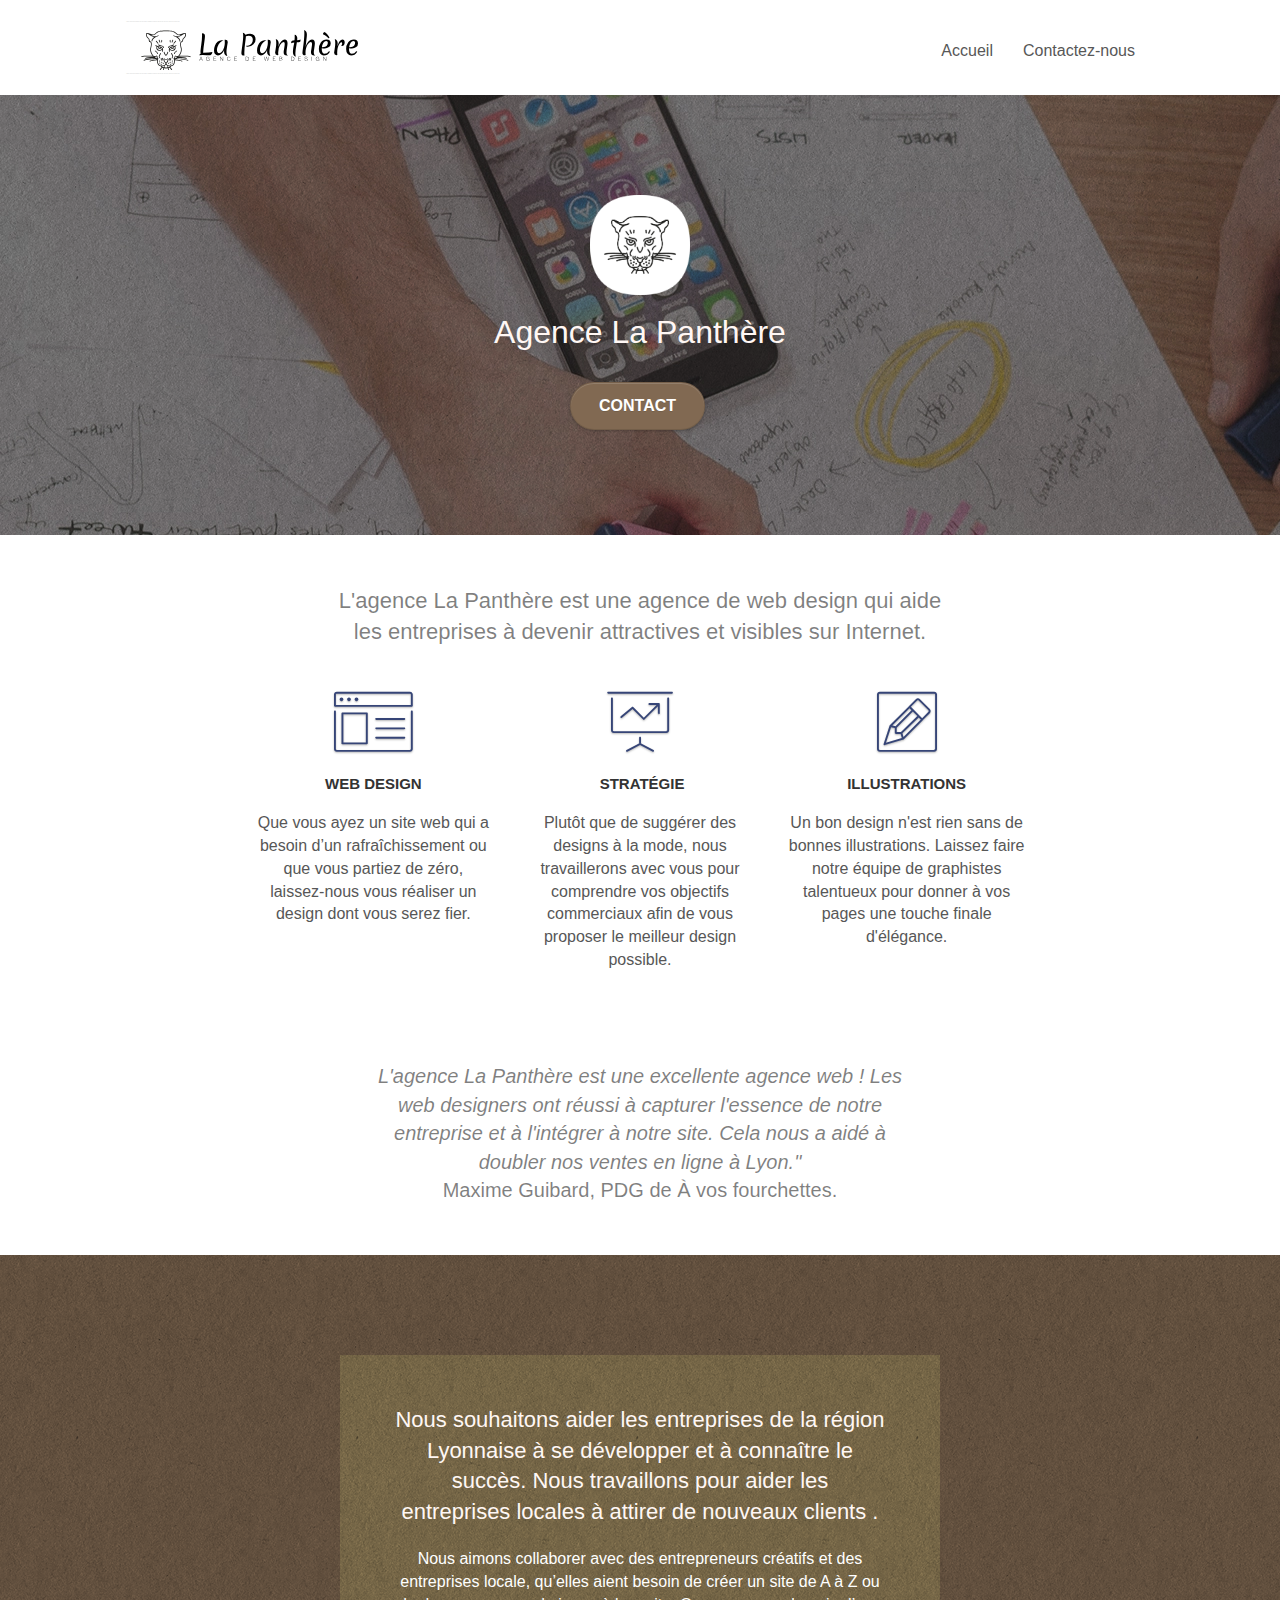
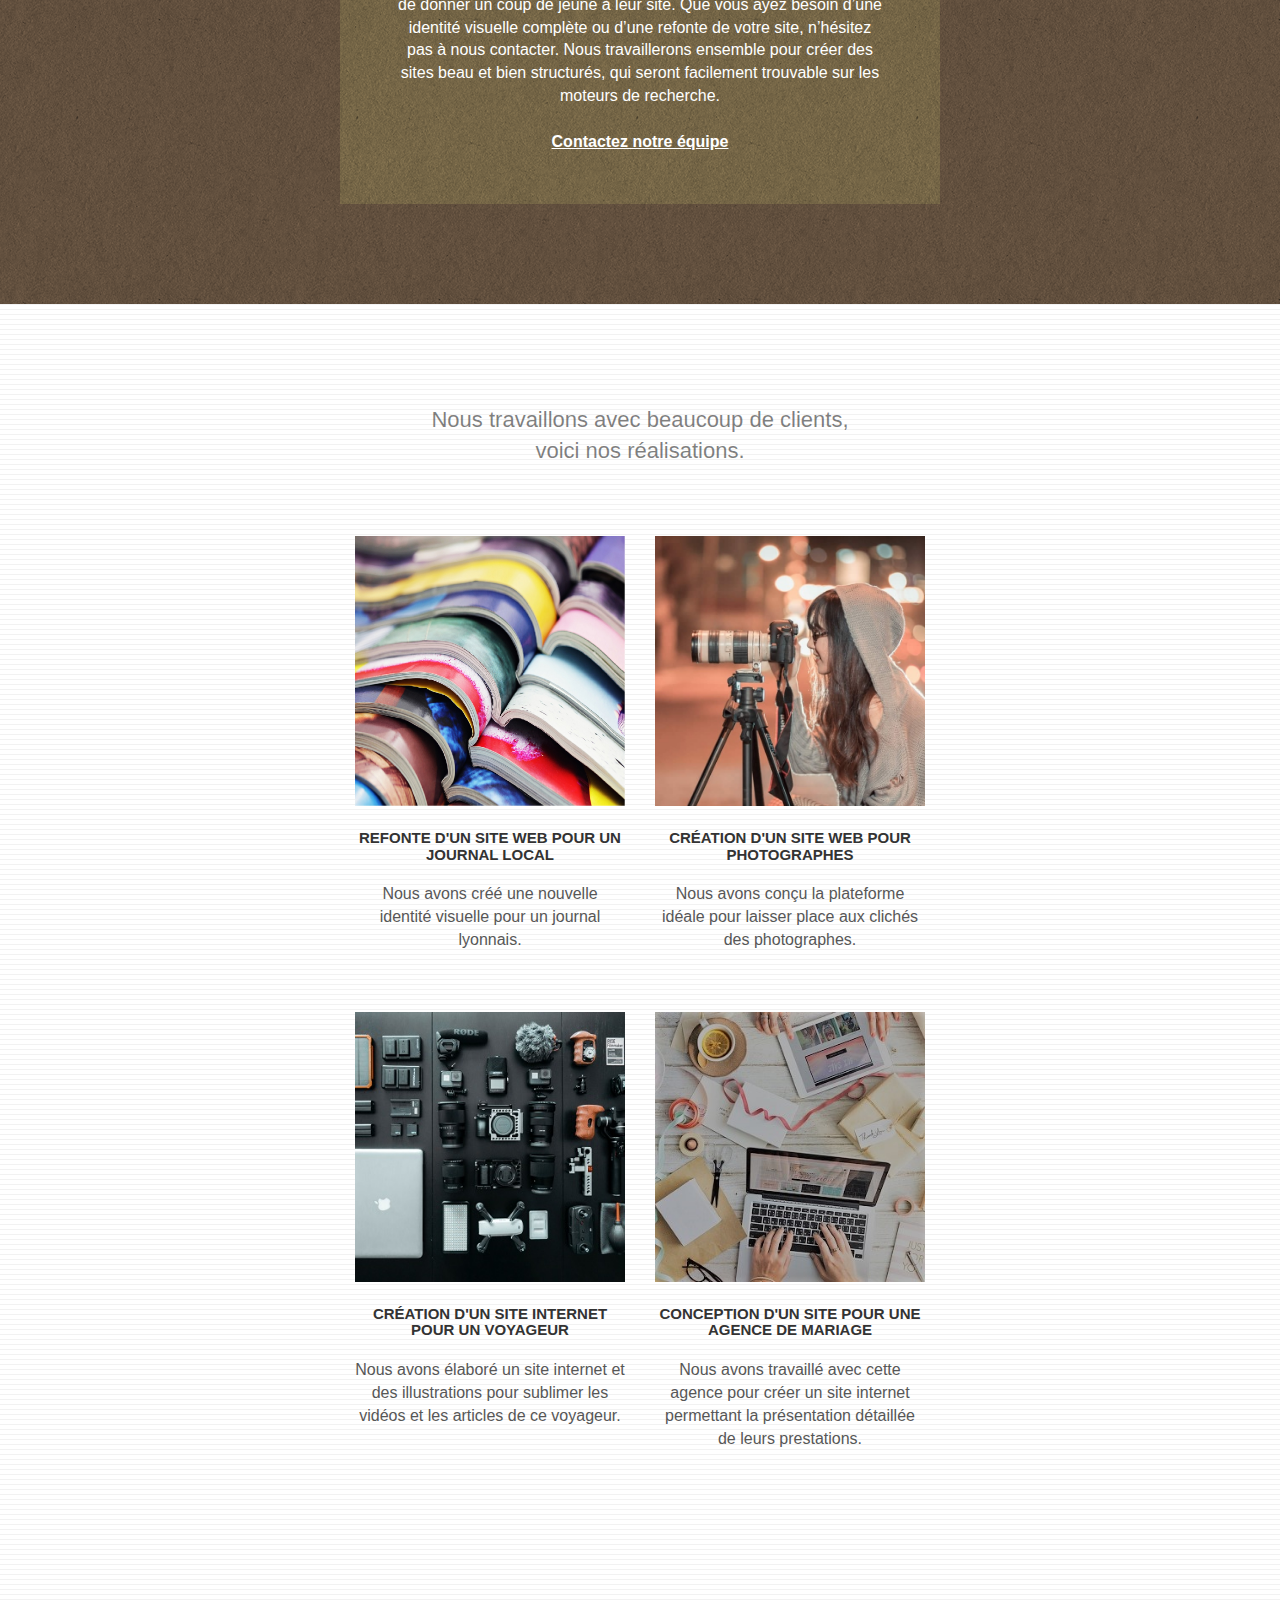
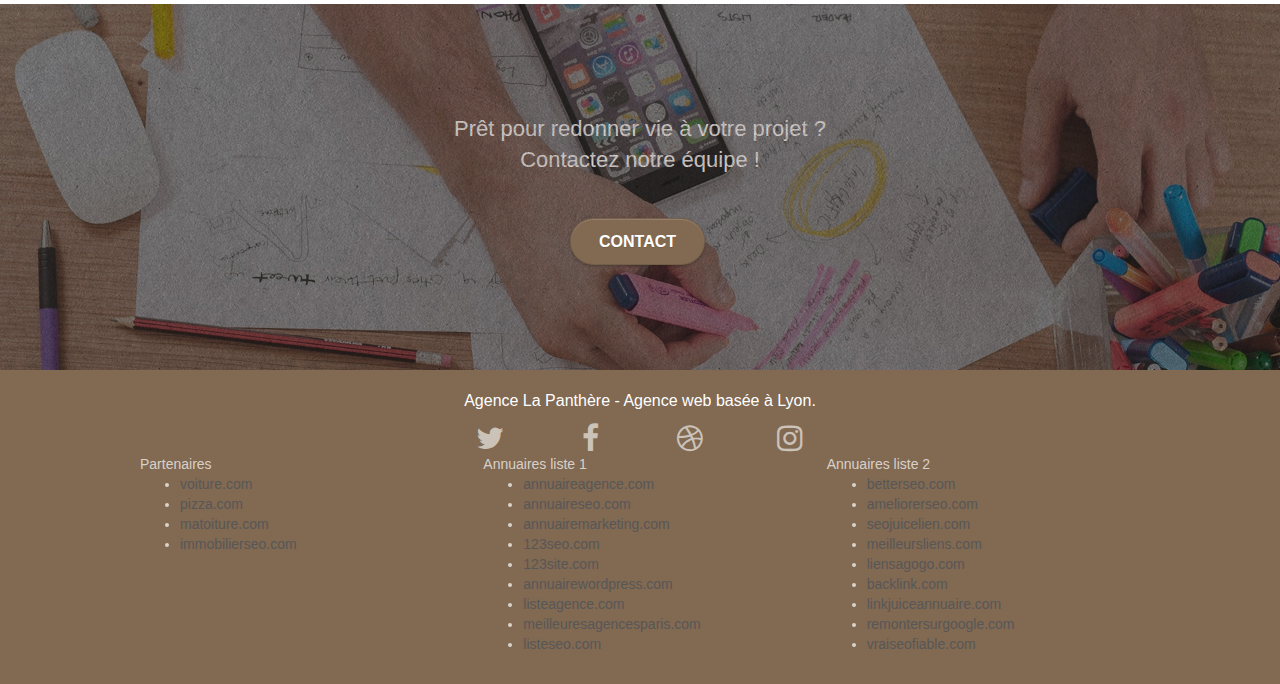
<file: index.html>
<!doctype html>
<html lang="fr">
<head>
    <meta charset="utf-8">
    <meta name="keywords" content="Agence web à lyon, web design, illustrations, design de site web">
    <meta name="description" content="L'agence La Panthère est une agence de web design qui aide
les entreprises à devenir attractives et visibles sur Internet.">
    <meta name="viewport" content="width=device-width, initial-scale=1.0, viewport-fit=cover">
    <link rel="shortcut icon" type="image/png" href="favicon.jpg">
    
	<link rel="stylesheet" type="text/css" href="./css/bootstrap.css">
	<link rel="stylesheet" type="text/css" href="./style.css">
	<link rel="stylesheet" type="text/css" href="./css/font-awesome.css">
	<link rel="stylesheet" type="text/css" href="./css/et-line.css">

    <title>Accueil - Agence la Panthère</title>

    
<!-- Analytics -->
 
<!-- Analytics END -->
    
</head>
<body>
<!-- Principal conteneur -->
<div class="page-container">
    
<!-- bloc-0 -->
<div class="bloc bgc-white l-bloc " id="bloc-0">
	<div class="container bloc-sm">

		<nav class="navbar row">
			<div class="navbar-header">
				<div class="keywords" style="color:#cccccc;font-size:1px;">Agence web à paris, stratégie web, web design, illustrations, design de site web, site web, web, internet, site internet, site</div>
				<a class="navbar-brand" href="index.html"><img src="img/agence-la-panthere-monochrome.svg" alt="paris web design logo agence web meilleure agence" height="40" /></a>
				<div class="keywords" style="color:#cccccc;font-size:1px;">Agence web à paris, stratégie web, web design, illustrations, design de site web, site web, web, internet, site internet, site</div>
				<button id="nav-toggle" type="button" class="ui-navbar-toggle navbar-toggle" data-toggle="collapse" data-target=".navbar-1">
					<span class="sr-only">Toggle navigation</span><span class="icon-bar"></span><span class="icon-bar"></span><span class="icon-bar"></span>
				</button>
			</div>
			<div class="collapse navbar-collapse navbar-1 special-dropdown-nav">
				<ul class="site-navigation nav navbar-nav">
					<li>
						<a href="index.html">Accueil</a>
					</li>
					<li>
					</li>
					<li>
						<a href="page2.html">Contactez-nous</a>
					</li>
				</ul>
			</div>
		</nav>
	</div>
</div>
<!-- bloc-0 END -->

<!-- bloc-1-presentation -->
<div class="bloc bgc-dark-slate-blue bg-banniere d-bloc bg-t-edge bloc-bg-texture texture-paper b-parallax" id="bloc-1-hero">
	<div class="container bloc-lg">
		<div class="row tight-width-whitespace">
			<div class="col-sm-12">
				<img src="img/logo.png" class="center-block image-resize-mode" width="100" alt="logo agence la panthere" />
				<h1 class="text-center hero-bloc-text tc-white ">
					Agence La Panthère
				</h1>
				<div class="text-center">
					<a href="page2.html" class="btn btn-lg btn-clean btn-rd cta-hero btn-atomic-tangerine" id="cta-hero">Contact</a>
				</div>
			</div>
		</div>
	</div>
</div>
<!-- bloc-1-presentation END -->

<!-- bloc-2-services -->
<div class="bloc bgc-white l-bloc" id="bloc-2-services">
	<div class="container bloc-md">
		<div class="row">
			<div class="col-sm-12 text-center intro">
				L'agence La Panthère est une agence de web design qui aide <br>les entreprises à devenir attractives et visibles sur Internet.
			</div>
		</div>
		<div class="row voffset-lg med-width-whitespace">
			<div class="col-sm-4">
				<div class="text-center">
					<span class="et-icon-browser sm-shadow icon-dark-slate-blue icons icon-lg"></span>
				</div>
				<h3 class="mg-md text-center">
					Web design
				</h3>
				<p class="text-center ">
					Que vous ayez un site web qui a besoin d&rsquo;un rafraîchissement ou que vous partiez de zéro, laissez-nous vous réaliser un design dont vous serez fier.
				</p>
			</div>
			<div class="col-sm-4">
				<div class="text-center">
					<span class="et-icon-presentation sm-shadow icon-dark-slate-blue icons icon-lg"></span>
				</div>
				<h3 class="mg-md text-center">
					&nbsp;Stratégie
				</h3>
				<p class="text-center ">
					Plutôt que de suggérer des designs à la mode, nous travaillerons avec vous pour comprendre vos objectifs commerciaux afin de vous proposer le meilleur design possible.<br>
				</p>
			</div>
			<div class="col-sm-4">
				<div class="text-center">
					<span class="et-icon-edit sm-shadow icon-dark-slate-blue icons icon-lg"></span>
				</div>
				<h3 class="mg-md text-center">
					Illustrations
				</h3>
				<p class="text-center ">
					Un bon design n'est rien sans de bonnes illustrations. Laissez faire notre équipe de graphistes talentueux pour donner à vos pages une touche finale d'élégance.
				</p>
			</div>
		</div>
		<div class="row voffset-lg voffset">
			<div class="col-xs-12 col-md-8 col-md-offset-2 text-center intro2">
				<i>L'agence La Panthère est une excellente agence web ! Les<br> web designers ont réussi à capturer l'essence de notre <br>entreprise et à l'intégrer à notre site. Cela nous a aidé à <br>doubler nos ventes en ligne à Lyon."
				</i><br><span class="p_pdg">Maxime Guibard, PDG de À vos fourchettes.</span>
			</div>
		</div>
	</div>
</div>
<!-- bloc-2-services END -->

<!-- bloc-3-what-i-do -->
<div class="bloc tc-white bgc-atomic-tangerine bg-presentation d-bloc bloc-bg-texture texture-paper b-parallax" id="bloc-3-what-i-do">
	<div class="container bloc-lg">
		<div class="row tight-width-whitespace black-background">
			<div class="col-sm-12">
				<h2 class="mg-md text-center tc-white">
					Nous souhaitons aider les entreprises de la région Lyonnaise à se développer et à connaître le succès. Nous travaillons pour aider les entreprises locales à attirer de nouveaux clients .<br>
				</h2>
				<p class="text-center white2">
					Nous aimons collaborer avec des entrepreneurs créatifs et des entreprises locale, qu’elles aient besoin de créer un site de A à Z ou de donner un coup de jeune à leur site. Que vous ayez besoin d’une identité visuelle complète ou d’une refonte de votre site, n’hésitez pas à nous contacter. Nous travaillerons ensemble pour créer des sites beau et bien structurés, qui seront facilement trouvable sur les moteurs de recherche. <br><br><a class="ltc-white bold-link" href="page2.html">Contactez notre équipe</a><br>
				</p>
			</div>
		</div>
	</div>
</div>
<!-- bloc-3-what-i-do END -->

<!-- bloc-4-portfolio -->
<div class="bloc bgc-white bg-lines-h2-bg bg-repeat l-bloc" id="bloc-4-portfolio">
	<div class="container bloc-lg">
		<div class="row">
			<div class="col-sm-12 text-center intro">
				Nous travaillons avec beaucoup de clients,<br> voici nos réalisations.
			</div>
		</div>
		<div class="row tight-width-whitespace portfolio-row">
			<div class="col-sm-6">
				<a href="#" data-lightbox="img/1.jpg"  data-gallery-id="gallery-1" data-caption="Refonte d'un site web pour un journal local" data-frame="snapshot-lb"><img src="img/1.jpg" alt="paris web design logo agence web meilleure agence et refonte site web journal" class="img-responsive portfolio-thumb" /></a>
				<h3 class="mg-md text-center">
					Refonte d'un site web pour un journal local
				</h3>
				<p class="text-center">
					Nous avons créé une nouvelle identité visuelle pour un journal lyonnais.
				</p>
			</div>
			<div class="col-sm-6">
				<a href="#" data-lightbox="img/2.jpg" data-gallery-id="gallery-1" data-caption="Création d'un site web pour photographes" data-frame="snapshot-lb"><img src="img/2.jpg" class="img-responsive portfolio-thumb" alt="paris web design logo agence web meilleure agence, Création d'un site web pour photographes" /></a>
				<h3 class="mg-md text-center">
					Création d'un site web pour photographes
				</h3>
				<p class="text-center">
					Nous avons conçu la plateforme idéale pour laisser place aux clichés des photographes.
				</p>
			</div>
		</div>
		<div class="row tight-width-whitespace portfolio-row">
			<div class="col-sm-6">
				<a href="#" data-lightbox="img/3.bmp" data-gallery-id="gallery-1" data-caption="Création d'un site internet pour un voyageur" data-frame="snapshot-lb"><img src="img/3.bmp" class="img-responsive portfolio-thumb" alt="paris web design logo agence web meilleure agence, Création d'un site web pour voyageur"/></a>
				<h3 class="mg-md text-center">
					Création d'un site internet pour un voyageur
				</h3>
				<p class="text-center">
					Nous avons élaboré un site internet et des illustrations pour sublimer les vidéos et les articles de ce voyageur.
				</p>
			</div>
			<div class="col-sm-6">
				<a href="#" data-lightbox="img/4.bmp" data-gallery-id="gallery-1" data-caption="Conception d'un site pour une agence de mariage" data-frame="snapshot-lb"><img src="img/4.bmp" class="img-responsive portfolio-thumb" alt="paris web design logo agence web meilleure agence, Création d'un site web pour agence de mariage" /></a>
				<h3 class="mg-md text-center">
					Conception d'un site pour une agence de mariage
				</h3>
				<p class="text-center">
					Nous avons travaillé avec cette agence pour créer un site internet permettant la présentation détaillée de leurs prestations.
				</p>
			</div>
		</div>
	</div>
</div>
<!-- bloc-4-portfolio END -->

<!-- bloc-5-cta -->
<div class="bloc bgc-dark-slate-blue bg-banniere d-bloc bloc-bg-texture texture-paper" id="bloc-5-cta">
	<div class="container bloc-lg">
		<div class="row">
			<h2 class="mg-md text-center tc-white">
				Prêt pour redonner vie à votre projet ?<br>Contactez notre équipe !
			</h2>
			<div class="col-sm-12 text-center">
				<a href="page2.html" class="btn btn-atomic-tangerine btn-clean btn-rd btn-lg cta-hero">Contact</a>
			</div>
		</div>
	</div>
</div>
<!-- bloc-5-cta END -->

<!-- Footer - bloc-8 -->
<div class="bloc bgc-atomic-tangerine d-bloc" id="bloc-8">
	<div class="container bloc-sm">
		<div class="row">
			<div class="col-sm-12">
				<p class="text-center white">
					Agence La Panthère - Agence web basée à Lyon.<br>
				</p>
				<div class="row row-no-gutters social">
					<div class="col-sm-3">
						<div class="text-center">
							<a class="social" href="index.html"><span class="fa fa-twitter icon-md"></span></a>
						</div>
					</div>
					<div class="col-sm-3">
						<div class="text-center">
							<a class="social" href="index.html"><span class="fa fa-facebook icon-md"></span></a>
						</div>
					</div>
					<div class="col-sm-3">
						<div class="text-center">
							<a class="social" href="index.html"><span class="fa fa-dribbble icon-md"></span></a>
						</div>
					</div>
					<div class="col-sm-3">
						<div class="text-center">
							<a class="social" href="index.html"><span class="fa fa-instagram icon-md"></span></a>
						</div>
					</div>
				</div>
				<div class="row">
					<div class="col-sm-4">
						Partenaires
							<ul>
								<li><a href="voiture.com">voiture.com</a></li>
								<li><a href="pizza.com">pizza.com</a></li>
								<li><a href="matoiture.com">matoiture.com</a></li>
								<li><a href="immobilierseo.com">immobilierseo.com</a></li>
							</ul>		
					</div>
					<div class="col-sm-4">
						Annuaires liste 1
						<ul>
							<li><a href="annuaireagence.com">annuaireagence.com</a></li>
							<li><a href="annuaireseo.com">annuaireseo.com</a></li>
							<li><a href="annuairemarketing.com">annuairemarketing.com</a></li>
							<li><a href="123seoture.com">123seo.com</a></li>
							<li><a href="123site.com">123site.com</a></li>
							<li><a href="annuairewordpress.com">annuairewordpress.com</a></li>
							<li><a href="listeagence.com">listeagence.com</a></li>
							<li><a href="meilleuresagencesparis.com">meilleuresagencesparis.com</a></li>
							<li><a href="listeseo.com">listeseo.com</a></li>
						</ul>
					</div>
					<div class="col-sm-4">
						Annuaires liste 2
						<ul>
							<li><a href="betterseo.com">betterseo.com</a></li>
							<li><a href="ameliorerseo.com">ameliorerseo.com</a></li>
							<li><a href="seojuicelien.com">seojuicelien.com</a></li>
							<li><a href="meilleursliens.com">meilleursliens.com</a></li>
							<li><a href="liensagogo.com">liensagogo.com</a></li>
							<li><a href="backlink.com">backlink.com</a></li>
							<li><a href="linkjuiceannuaire.com">linkjuiceannuaire.com</a></li>
							<li><a href="remontersurgoogle.com">remontersurgoogle.com</a></li>
							<li><a href="vraiseofiable.com">vraiseofiable.com</a></li>
						</ul>
					</div>
				</div>
			</div>
		</div>
	</div>
</div>
<!-- Footer - bloc-8 END -->

</div>
<!-- Principal conteneur END -->
    
<script src="./js/jquery-2.1.0.js"></script>
<script src="./js/bootstrap.js"></script>
<script src="./js/blocs.js"></script>
<script src="./js/jquery.touchSwipe.js" defer></script>
<script src="./js/gmaps.js"></script>
</body>
</html>
</file>
<file: style.css>
body{margin:0;padding:0;background:#FFF;overflow-x:hidden;-webkit-font-smoothing:antialiased;-moz-osx-font-smoothing:grayscale}a,button{transition:all .3s ease-in-out;outline:none!important}a:hover{text-decoration:none;cursor:pointer}#page-loading-blocs-notifaction{position:fixed;top:0;bottom:0;width:100%;z-index:100000;background:#FFF url(img/pageload-spinner.gif) no-repeat center center}.bloc{width:100%;clear:both;background:50% 50% no-repeat;padding:0 50px;-webkit-background-size:cover;-moz-background-size:cover;-o-background-size:cover;background-size:cover;position:relative}.bloc .container{padding-left:0;padding-right:0}.bloc-lg{padding:100px 50px}.bloc-md{padding:50px}.bloc-sm{padding:20px 50px}.bg-center,.bg-l-edge,.bg-r-edge,.bg-t-edge,.bg-b-edge,.bg-tl-edge,.bg-bl-edge,.bg-tr-edge,.bg-br-edge,.bg-repeat{-webkit-background-size:auto!important;-moz-background-size:auto!important;-o-background-size:auto!important;background-size:auto!important}.bg-repeat{background:repeat}.bg-t-edge{background:top no-repeat}.bloc-bg-texture::before{content:"";background-size:2px 2px;position:absolute;top:0;bottom:0;left:0;right:0}.texture-paper::before{background:url(img/texture-paper.png);background-size:280px 280px}.b-parallax{background-attachment:fixed}.d-bloc{color:rgba(255,255,255,.7)}.d-bloc button:hover{color:rgba(255,255,255,.9)}.d-bloc .icon-round,.d-bloc .icon-square,.d-bloc .icon-rounded,.d-bloc .icon-semi-rounded-a,.d-bloc .icon-semi-rounded-b{border-color:rgba(255,255,255,.9)}.d-bloc .divider-h span{border-color:rgba(255,255,255,.2)}.d-bloc .a-btn,.d-bloc .navbar a,.d-bloc .navbar-brand,.d-bloc a .icon-sm,.d-bloc a .icon-md,.d-bloc a .icon-lg,.d-bloc a .icon-xl,.d-bloc h1 a,.d-bloc h2 a,.d-bloc h3 a,.d-bloc h4 a,.d-bloc h5 a,.d-bloc h6 a,.d-bloc p a{color:rgba(255,255,255,.6)}.d-bloc .a-btn:hover,.d-bloc .navbar a:hover,.d-bloc .navbar-brand:hover,.d-bloc a:hover .icon-sm,.d-bloc a:hover .icon-md,.d-bloc a:hover .icon-lg,.d-bloc a:hover .icon-xl,.d-bloc h1 a:hover,.d-bloc h2 a:hover,.d-bloc h3 a:hover,.d-bloc h4 a:hover,.d-bloc h5 a:hover,.d-bloc h6 a:hover,.d-bloc p a:hover{color:rgba(255,255,255,1)}.d-bloc .navbar-toggle .icon-bar{background:rgba(255,255,255,1)}.d-bloc .btn-wire,.d-bloc .btn-wire:hover{color:rgba(255,255,255,1);border-color:rgba(255,255,255,1)}.d-bloc .panel{color:rgba(0,0,0,.5)}.d-bloc .panel button:hover{color:rgba(0,0,0,.7)}.d-bloc .panel icon{border-color:rgba(0,0,0,.7)}.d-bloc .panel .divider-h span{border-color:rgba(0,0,0,.1)}.d-bloc .panel .a-btn{color:rgba(0,0,0,.6)}.d-bloc .panel .a-btn:hover{color:rgba(0,0,0,1)}.d-bloc .panel .btn-wire,.d-bloc .panel .btn-wire:hover{color:rgba(0,0,0,.7);border-color:rgba(0,0,0,.3)}.d-bloc .panel,.l-bloc{color:rgba(0,0,0,.5)}.d-bloc .panel button:hover,.l-bloc button:hover{color:rgba(0,0,0,.7)}.l-bloc .icon-round,.l-bloc .icon-square,.l-bloc .icon-rounded,.l-bloc .icon-semi-rounded-a,.l-bloc .icon-semi-rounded-b{border-color:rgba(0,0,0,.7)}.d-bloc .panel .divider-h span,.l-bloc .divider-h span{border-color:rgba(0,0,0,.1)}.d-bloc .panel .a-btn,.l-bloc .a-btn,.l-bloc .navbar a,.l-bloc .navbar-brand,.l-bloc a .icon-sm,.l-bloc a .icon-md,.l-bloc a .icon-lg,.l-bloc a .icon-xl,.l-bloc h1 a,.l-bloc h2 a,.l-bloc h3 a,.l-bloc h4 a,.l-bloc h5 a,.l-bloc h6 a,.l-bloc p a{color:rgba(0,0,0,.6)}.d-bloc .panel .a-btn:hover,.l-bloc .a-btn:hover,.l-bloc .navbar a:hover,.l-bloc .navbar-brand:hover,.l-bloc a:hover .icon-sm,.l-bloc a:hover .icon-md,.l-bloc a:hover .icon-lg,.l-bloc a:hover .icon-xl,.l-bloc h1 a:hover,.l-bloc h2 a:hover,.l-bloc h3 a:hover,.l-bloc h4 a:hover,.l-bloc h5 a:hover,.l-bloc h6 a:hover,.l-bloc p a:hover{color:rgba(0,0,0,1)}.l-bloc .navbar-toggle .icon-bar{color:rgba(0,0,0,.6)}.d-bloc .panel .btn-wire,.d-bloc .panel .btn-wire:hover,.l-bloc .btn-wire,.l-bloc .btn-wire:hover{color:rgba(0,0,0,.7);border-color:rgba(0,0,0,.3)}.voffset{margin-top:30px}.voffset-lg{margin-top:80px}.row-no-gutters{margin-right:0;margin-left:0}.row.row-no-gutters>[class^="col-"],.row.row-no-gutters>[class*=" col-"]{padding-right:0;padding-left:0}#bloc-1-hero h1{font-size:32px}.navbar{margin-bottom:0;z-index:1}.navbar-brand{height:auto;padding:3px 15px;font-size:25px;font-weight:400;font-weight:600;line-height:44px}.navbar-brand img{max-height:200px;margin:0 5px 0 0;display:inline}.navbar-brand img[src$=svg]{min-width:100px}.nav-center .navbar-brand img{margin:0}.navbar .nav{padding-top:2px;margin-right:-16px;float:right;z-index:1}.nav>li{float:left;margin-top:4px;font-size:16px}.navbar-nav .open .dropdown-menu>li>a{text-align:inherit}.nav>li a:hover,.nav>li a:focus{background:transparent}.navbar-toggle{margin:10px 10px 0 0;border:0}.navbar-toggle:hover{background:transparent!important}.navbar-toggle .icon-bar{background-color:rgba(0,0,0,.5);width:26px}.nav-invert .navbar .nav{float:left}.nav-invert .navbar-header,.nav-invert .navbar-brand{float:right;position:relative;z-index:2}@media (min-width:768px){.site-navigation{position:absolute;top:50%;right:20px;transform:translate(0,-50%);-webkit-transform:translateY(-50%)}.nav>li .dropdown-menu a,.nav>li .dropdown-menu a:hover{color:#484848}.nav-invert .site-navigation{left:0;right:0}.nav-center{text-align:center}.nav-center .navbar-header{width:100%}.nav-center .navbar-header,.nav-center .navbar-brand,.nav-center .nav>li{float:none;display:inline-block}.nav-center .site-navigation{position:relative;width:100%;right:0;margin-right:0;margin-top:20px}.nav-center.mini-nav .navbar-toggle{float:none;margin:10px auto 0}}.nav>li>.dropdown a{background:none!important;display:block;padding:14px 15px}nav .caret{margin:0 5px}.dropdown-menu .dropdown-menu{top:-8px;left:100%}.dropdown-menu .dropmenu-flow-right{top:100%;left:0;margin-left:-1px;border-top-left-radius:0;border-top-right-radius:0}.dropdown-menu .dropdown span{border:4px solid #000;border-top-color:transparent;border-right-color:transparent;border-bottom-color:transparent;margin:6px -5px 0 0!important;float:right}.mg-md{margin-top:10px;margin-bottom:20px}.mg-lg{margin-top:10px;margin-bottom:40px}.btn{margin:0 5px 5px 0}.btn.pull-right{margin:0 0 5px 5px}.btn-d,.btn-d:hover,.btn-d:focus{color:#FFF;background:rgba(0,0,0,.3)}button{outline:none!important}.btn-rd{border-radius:40px}.btn-clean{border:1px solid rgba(0,0,0,.08);border-bottom-color:rgba(0,0,0,.1);text-shadow:0 1px 0 rgba(0,0,1,.1);box-shadow:0 1px 3px rgba(0,0,1,.25),inset 0 1px 0 0 rgba(255,255,255,.15)}.icon-md{font-size:30px!important}.icon-lg{font-size:60px!important}.sm-shadow{text-shadow:0 1px 2px rgba(0,0,0,.3)}.panel-sq,.panel-sq .panel-heading,.panel-sq .panel-footer{border-radius:0}.panel-rd{border-radius:30px}.panel-rd .panel-heading{border-radius:29px 29px 0 0}.panel-rd .panel-footer{border-radius:0 0 29px 29px}.form-control{border-color:rgba(0,0,0,.1);box-shadow:none}.scrollToTop{width:40px;height:40px;position:fixed;bottom:20px;right:20px;opacity:0;z-index:500;transition:all .3s ease-in-out}.scrollToTop span{margin-top:6px}.showScrollTop{font-size:14px;opacity:1}a[data-lightbox]{position:relative;display:block;text-align:center}a[data-lightbox]:hover::before{content:"+";font-family:"HelveticaNeue-Light","Helvetica Neue Light","Helvetica Neue",Helvetica,Arial;font-size:32px;width:50px;height:50px;margin-left:-25px;border-radius:50%;background:rgba(0,0,0,.6);color:#FFF;font-weight:100;z-index:1;position:absolute;top:50%;transform:translateY(-50%);-webkit-transform:translateY(-50%)}a[data-lightbox]:hover img{opacity:.6;-webkit-animation-fill-mode:none;animation-fill-mode:none}#lightbox-modal{display:flex;align-items:center}#lightbox-modal .modal-dialog{width:90%;max-width:900px;margin:0 auto 0}#lightbox-modal .modal-dialog img{max-height:90vh;margin:0 auto}.lightbox-caption{padding:20px;color:#FFF;background:rgba(0,0,0,.5);position:absolute;left:15px;right:15px;bottom:5px}.close-lightbox{color:#FFF;font-size:30px;position:absolute;top:20px;right:20px;z-index:20;background:rgba(0,0,0,.5);border:none;line-height:30px;padding:0 9px 5px;opacity:.3}.close-lightbox:hover,.next-lightbox:hover,.prev-lightbox:hover{opacity:1;color:#FFF}.next-lightbox,.prev-lightbox{font-size:20px;color:rgba(255,255,255,.9);background:rgba(0,0,0,.5);transition:all .2s ease-in-out;position:absolute;top:45%;z-index:1;opacity:.4}.next-lightbox{padding:6px 8px 1px 13px;right:25px}.prev-lightbox{padding:6px 13px 1px 10px;left:25px}.snapshot-lb .modal-body{padding-bottom:45px}.snapshot-lb .lightbox-caption{padding:0;color:rgba(0,0,0,.5);background:none}h1,h2,h3,h4,h5,h6,p,label,.btn,a{font-family:"helvetica";font-weight:400;color:#575757!important}.container{max-width:1000px}.hero-bloc-text{font-size:38px}.hero-bloc-text-sub{font-size:36px}.statement-bloc-text{line-height:26px;font-style:italic;font-size:20px;text-align:center;font-weight:lighter;max-width:520px;margin:auto auto auto auto}p{font-size:11px}.tight-width-whitespace{max-width:600px;margin:auto auto auto auto}.h1{font-size:20px;font-family:"Open Sans"}.cta-hero{margin-top:22px;color:#FFFFFF!important;text-transform:uppercase;padding:12px 28px 12px 28px;font-size:16px;font-weight:700}.social{max-width:400px;margin:auto auto auto auto}h2{font-size:22px;line-height:1.4em}h3{font-size:15px;text-transform:uppercase;font-weight:700;color:#333333!important}.med-width-whitespace{max-width:800px;margin:auto auto auto auto;box-shadow:0 0 0 #000}h1{color:#333333!important}h4{color:#333333!important}.icons{margin-bottom:14px;margin-top:24px}p{font-size:16px}.white{color:#ffffff!important}.white2{color:white!important}.portfolio-thumb{margin-bottom:24px}.portfolio-row{margin-bottom:44px;margin-top:50px}.avatar{box-shadow:0 4px 9px rgba(0,0,0,.3)}.black-background{background-color:rgba(165,147,99,.7);padding:40px 40px 40px 40px}.bold-link{font-weight:900;text-decoration:underline!important}.bgc-white{background-color:#FFF}.bgc-dark-slate-blue{background-color:#364577}.bgc-atomic-tangerine{background-color:#816952}.tc-white{color:#fff7f4!important}.btn-atomic-tangerine{background:#816952;color:#ffffff!important}.btn-atomic-tangerine:hover{background:#a7876a!important;color:#FFFFFF!important}.ltc-white{color:#FFFFFF!important}.ltc-white:hover{color:#cccccc!important}.ltc-atomic-tangerine{color:#816952!important}.ltc-atomic-tangerine:hover{color:#96795f!important}.icon-dark-slate-blue{color:#364577!important;border-color:#364577!important}.bg-dots-bg{background-image:url(img/dots-bg.png)}.bg-lines-h2-bg{background-image:url(img/lines-h2-bg.png)}.bg-banniere{background-image:url(img/agence-la-panthere.webp)}.bg-presentation{background-image:url(img/image-de-presentation.webp)}@media (max-width:1024px){.bloc{padding-left:20px;padding-right:20px}.bloc.full-width-bloc,.bloc-tile-2.full-width-bloc .container,.bloc-tile-3.full-width-bloc .container,.bloc-tile-4.full-width-bloc .container{padding-left:0;padding-right:0}}@media (max-width:992px) and (min-width:768px){.navbar .nav{max-width:80%}.nav-center.navbar .nav{max-width:100%}}@media only screen and (min-width:768px) and (max-width:1024px) and (orientation:landscape){.b-parallax{background-attachment:scroll}}@media only screen and (min-width:1024px) and (max-width:1366px) and (-webkit-min-device-pixel-ratio:1.5){.b-parallax{background-attachment:scroll}}@media (max-width:991px){.container{width:100%}.b-parallax{background-attachment:scroll}.page-container,#hero-bloc{overflow-x:hidden;position:relative}.bloc-group,.bloc-group .bloc{display:block;width:100%}.bloc-fill-screen .fill-bloc-top-edge,.bloc-fill-screen .fill-bloc-bottom-edge{padding:0 20px}}@media (max-width:767px){.page-container{overflow-x:hidden;position:relative}h1,h2,h3,h4,h5,h6,p,#disqus_thread{padding-left:10px!important;padding-right:10px!important}.b-parallax{background-attachment:scroll}.navbar .nav{padding-top:0;border-top:1px solid rgba(0,0,0,.2);float:none!important}.navbar.row{margin-left:0;margin-right:0}.site-navigation{position:inherit;transform:none;-webkit-transform:none;-ms-transform:none}.nav>li{margin-top:0;border-bottom:1px solid rgba(0,0,0,.1);background:rgba(0,0,0,.05);text-align:left;padding-left:15px;width:100%}.nav>li:hover{background:rgba(0,0,0,.08)}.dropdown .dropdown a .caret{float:none;margin:5px 0 0 10px!important;border:4px solid #000;border-bottom-color:transparent;border-right-color:transparent;border-left-color:transparent}#hero-bloc .navbar .nav{background:rgba(0,0,0,.8)}#hero-bloc .navbar .nav a{color:rgba(255,255,255,.6)}.hero{padding:50px 0}.hero-nav{left:-1px;right:-1px}.navbar-collapse{padding:0;overflow-x:hidden;-webkit-box-shadow:none;box-shadow:none}.navbar-brand img{max-height:40px;width:auto}.nav-invert .navbar-header{float:none;width:100%}.nav-invert .navbar-toggle{float:left;margin-left:10px}.bloc{padding-left:0;padding-right:0}.bloc-xxl,.bloc-xl,.bloc-lg{padding:40px 0}.bloc-sm,.bloc-md{padding-left:0;padding-right:0}.bloc-tile-2 .container,.bloc-tile-3 .container,.bloc-tile-4 .container,.bloc-fill-screen .fill-bloc-top-edge,.bloc-fill-screen .fill-bloc-bottom-edge{padding-left:0;padding-right:0}.a-block{padding:0 10px}.btn-dwn{display:none}.voffset{margin-top:5px}.voffset-md{margin-top:20px}.voffset-lg{margin-top:30px}form{padding:5px}.close-lightbox{display:inline-block}.blocsapp-device-iphone5{background-size:216px 425px;padding-top:60px;width:216px;height:425px}.blocsapp-device-iphone5 img{width:180px;height:320px}}.intro{font-size:22px;margin-bottom:20px}.intro2{font-size:20px}@media (max-width:400px){.bloc{padding-left:0;padding-right:0}}@media (max-width:767px){.bloc-mob-center-text{text-align:center}}
</file>
<file: css/et-line.css>
@font-face {
    font-family: et-line;
    src: url(../fonts/et-line.eot);
    src: url(../fonts/et-line.eot?#iefix) format('embedded-opentype'), url(../fonts/et-line.woff) format('woff'), url(../fonts/et-line.ttf) format('truetype'), url(../fonts/et-line.svg#et-line) format('svg');
    font-weight: 400;
    font-style: normal
}

.et-icon-adjustments,
.et-icon-alarmclock,
.et-icon-anchor,
.et-icon-aperture,
.et-icon-attachment,
.et-icon-bargraph,
.et-icon-basket,
.et-icon-beaker,
.et-icon-bike,
.et-icon-book-open,
.et-icon-briefcase,
.et-icon-browser,
.et-icon-calendar,
.et-icon-camera,
.et-icon-caution,
.et-icon-chat,
.et-icon-circle-compass,
.et-icon-clipboard,
.et-icon-clock,
.et-icon-cloud,
.et-icon-compass,
.et-icon-desktop,
.et-icon-dial,
.et-icon-document,
.et-icon-documents,
.et-icon-download,
.et-icon-dribbble,
.et-icon-edit,
.et-icon-envelope,
.et-icon-expand,
.et-icon-facebook,
.et-icon-flag,
.et-icon-focus,
.et-icon-gears,
.et-icon-genius,
.et-icon-gift,
.et-icon-global,
.et-icon-globe,
.et-icon-googleplus,
.et-icon-grid,
.et-icon-happy,
.et-icon-hazardous,
.et-icon-heart,
.et-icon-hotairballoon,
.et-icon-hourglass,
.et-icon-key,
.et-icon-laptop,
.et-icon-layers,
.et-icon-lifesaver,
.et-icon-lightbulb,
.et-icon-linegraph,
.et-icon-linkedin,
.et-icon-lock,
.et-icon-magnifying-glass,
.et-icon-map,
.et-icon-map-pin,
.et-icon-megaphone,
.et-icon-mic,
.et-icon-mobile,
.et-icon-newspaper,
.et-icon-notebook,
.et-icon-paintbrush,
.et-icon-paperclip,
.et-icon-pencil,
.et-icon-phone,
.et-icon-picture,
.et-icon-pictures,
.et-icon-piechart,
.et-icon-presentation,
.et-icon-pricetags,
.et-icon-printer,
.et-icon-profile-female,
.et-icon-profile-male,
.et-icon-puzzle,
.et-icon-quote,
.et-icon-recycle,
.et-icon-refresh,
.et-icon-ribbon,
.et-icon-rss,
.et-icon-sad,
.et-icon-scissors,
.et-icon-scope,
.et-icon-search,
.et-icon-shield,
.et-icon-speedometer,
.et-icon-strategy,
.et-icon-streetsign,
.et-icon-tablet,
.et-icon-target,
.et-icon-telescope,
.et-icon-toolbox,
.et-icon-tools,
.et-icon-tools-2,
.et-icon-trophy,
.et-icon-tumblr,
.et-icon-twitter,
.et-icon-upload,
.et-icon-video,
.et-icon-wallet,
.et-icon-wine {
    font-family: et-line;
    speak: none;
    font-style: normal;
    font-weight: 400;
    font-variant: normal;
    text-transform: none;
    line-height: 1;
    -webkit-font-smoothing: antialiased;
    -moz-osx-font-smoothing: grayscale;
    display: inline-block
}

.et-icon-mobile:before {
    content: "\e000"
}

.et-icon-laptop:before {
    content: "\e001"
}

.et-icon-desktop:before {
    content: "\e002"
}

.et-icon-tablet:before {
    content: "\e003"
}

.et-icon-phone:before {
    content: "\e004"
}

.et-icon-document:before {
    content: "\e005"
}

.et-icon-documents:before {
    content: "\e006"
}

.et-icon-search:before {
    content: "\e007"
}

.et-icon-clipboard:before {
    content: "\e008"
}

.et-icon-newspaper:before {
    content: "\e009"
}

.et-icon-notebook:before {
    content: "\e00a"
}

.et-icon-book-open:before {
    content: "\e00b"
}

.et-icon-browser:before {
    content: "\e00c"
}

.et-icon-calendar:before {
    content: "\e00d"
}

.et-icon-presentation:before {
    content: "\e00e"
}

.et-icon-picture:before {
    content: "\e00f"
}

.et-icon-pictures:before {
    content: "\e010"
}

.et-icon-video:before {
    content: "\e011"
}

.et-icon-camera:before {
    content: "\e012"
}

.et-icon-printer:before {
    content: "\e013"
}

.et-icon-toolbox:before {
    content: "\e014"
}

.et-icon-briefcase:before {
    content: "\e015"
}

.et-icon-wallet:before {
    content: "\e016"
}

.et-icon-gift:before {
    content: "\e017"
}

.et-icon-bargraph:before {
    content: "\e018"
}

.et-icon-grid:before {
    content: "\e019"
}

.et-icon-expand:before {
    content: "\e01a"
}

.et-icon-focus:before {
    content: "\e01b"
}

.et-icon-edit:before {
    content: "\e01c"
}

.et-icon-adjustments:before {
    content: "\e01d"
}

.et-icon-ribbon:before {
    content: "\e01e"
}

.et-icon-hourglass:before {
    content: "\e01f"
}

.et-icon-lock:before {
    content: "\e020"
}

.et-icon-megaphone:before {
    content: "\e021"
}

.et-icon-shield:before {
    content: "\e022"
}

.et-icon-trophy:before {
    content: "\e023"
}

.et-icon-flag:before {
    content: "\e024"
}

.et-icon-map:before {
    content: "\e025"
}

.et-icon-puzzle:before {
    content: "\e026"
}

.et-icon-basket:before {
    content: "\e027"
}

.et-icon-envelope:before {
    content: "\e028"
}

.et-icon-streetsign:before {
    content: "\e029"
}

.et-icon-telescope:before {
    content: "\e02a"
}

.et-icon-gears:before {
    content: "\e02b"
}

.et-icon-key:before {
    content: "\e02c"
}

.et-icon-paperclip:before {
    content: "\e02d"
}

.et-icon-attachment:before {
    content: "\e02e"
}

.et-icon-pricetags:before {
    content: "\e02f"
}

.et-icon-lightbulb:before {
    content: "\e030"
}

.et-icon-layers:before {
    content: "\e031"
}

.et-icon-pencil:before {
    content: "\e032"
}

.et-icon-tools:before {
    content: "\e033"
}

.et-icon-tools-2:before {
    content: "\e034"
}

.et-icon-scissors:before {
    content: "\e035"
}

.et-icon-paintbrush:before {
    content: "\e036"
}

.et-icon-magnifying-glass:before {
    content: "\e037"
}

.et-icon-circle-compass:before {
    content: "\e038"
}

.et-icon-linegraph:before {
    content: "\e039"
}

.et-icon-mic:before {
    content: "\e03a"
}

.et-icon-strategy:before {
    content: "\e03b"
}

.et-icon-beaker:before {
    content: "\e03c"
}

.et-icon-caution:before {
    content: "\e03d"
}

.et-icon-recycle:before {
    content: "\e03e"
}

.et-icon-anchor:before {
    content: "\e03f"
}

.et-icon-profile-male:before {
    content: "\e040"
}

.et-icon-profile-female:before {
    content: "\e041"
}

.et-icon-bike:before {
    content: "\e042"
}

.et-icon-wine:before {
    content: "\e043"
}

.et-icon-hotairballoon:before {
    content: "\e044"
}

.et-icon-globe:before {
    content: "\e045"
}

.et-icon-genius:before {
    content: "\e046"
}

.et-icon-map-pin:before {
    content: "\e047"
}

.et-icon-dial:before {
    content: "\e048"
}

.et-icon-chat:before {
    content: "\e049"
}

.et-icon-heart:before {
    content: "\e04a"
}

.et-icon-cloud:before {
    content: "\e04b"
}

.et-icon-upload:before {
    content: "\e04c"
}

.et-icon-download:before {
    content: "\e04d"
}

.et-icon-target:before {
    content: "\e04e"
}

.et-icon-hazardous:before {
    content: "\e04f"
}

.et-icon-piechart:before {
    content: "\e050"
}

.et-icon-speedometer:before {
    content: "\e051"
}

.et-icon-global:before {
    content: "\e052"
}

.et-icon-compass:before {
    content: "\e053"
}

.et-icon-lifesaver:before {
    content: "\e054"
}

.et-icon-clock:before {
    content: "\e055"
}

.et-icon-aperture:before {
    content: "\e056"
}

.et-icon-quote:before {
    content: "\e057"
}

.et-icon-scope:before {
    content: "\e058"
}

.et-icon-alarmclock:before {
    content: "\e059"
}

.et-icon-refresh:before {
    content: "\e05a"
}

.et-icon-happy:before {
    content: "\e05b"
}

.et-icon-sad:before {
    content: "\e05c"
}

.et-icon-facebook:before {
    content: "\e05d"
}

.et-icon-twitter:before {
    content: "\e05e"
}

.et-icon-googleplus:before {
    content: "\e05f"
}

.et-icon-rss:before {
    content: "\e060"
}

.et-icon-tumblr:before {
    content: "\e061"
}

.et-icon-linkedin:before {
    content: "\e062"
}

.et-icon-dribbble:before {
    content: "\e063"
}
</file>
